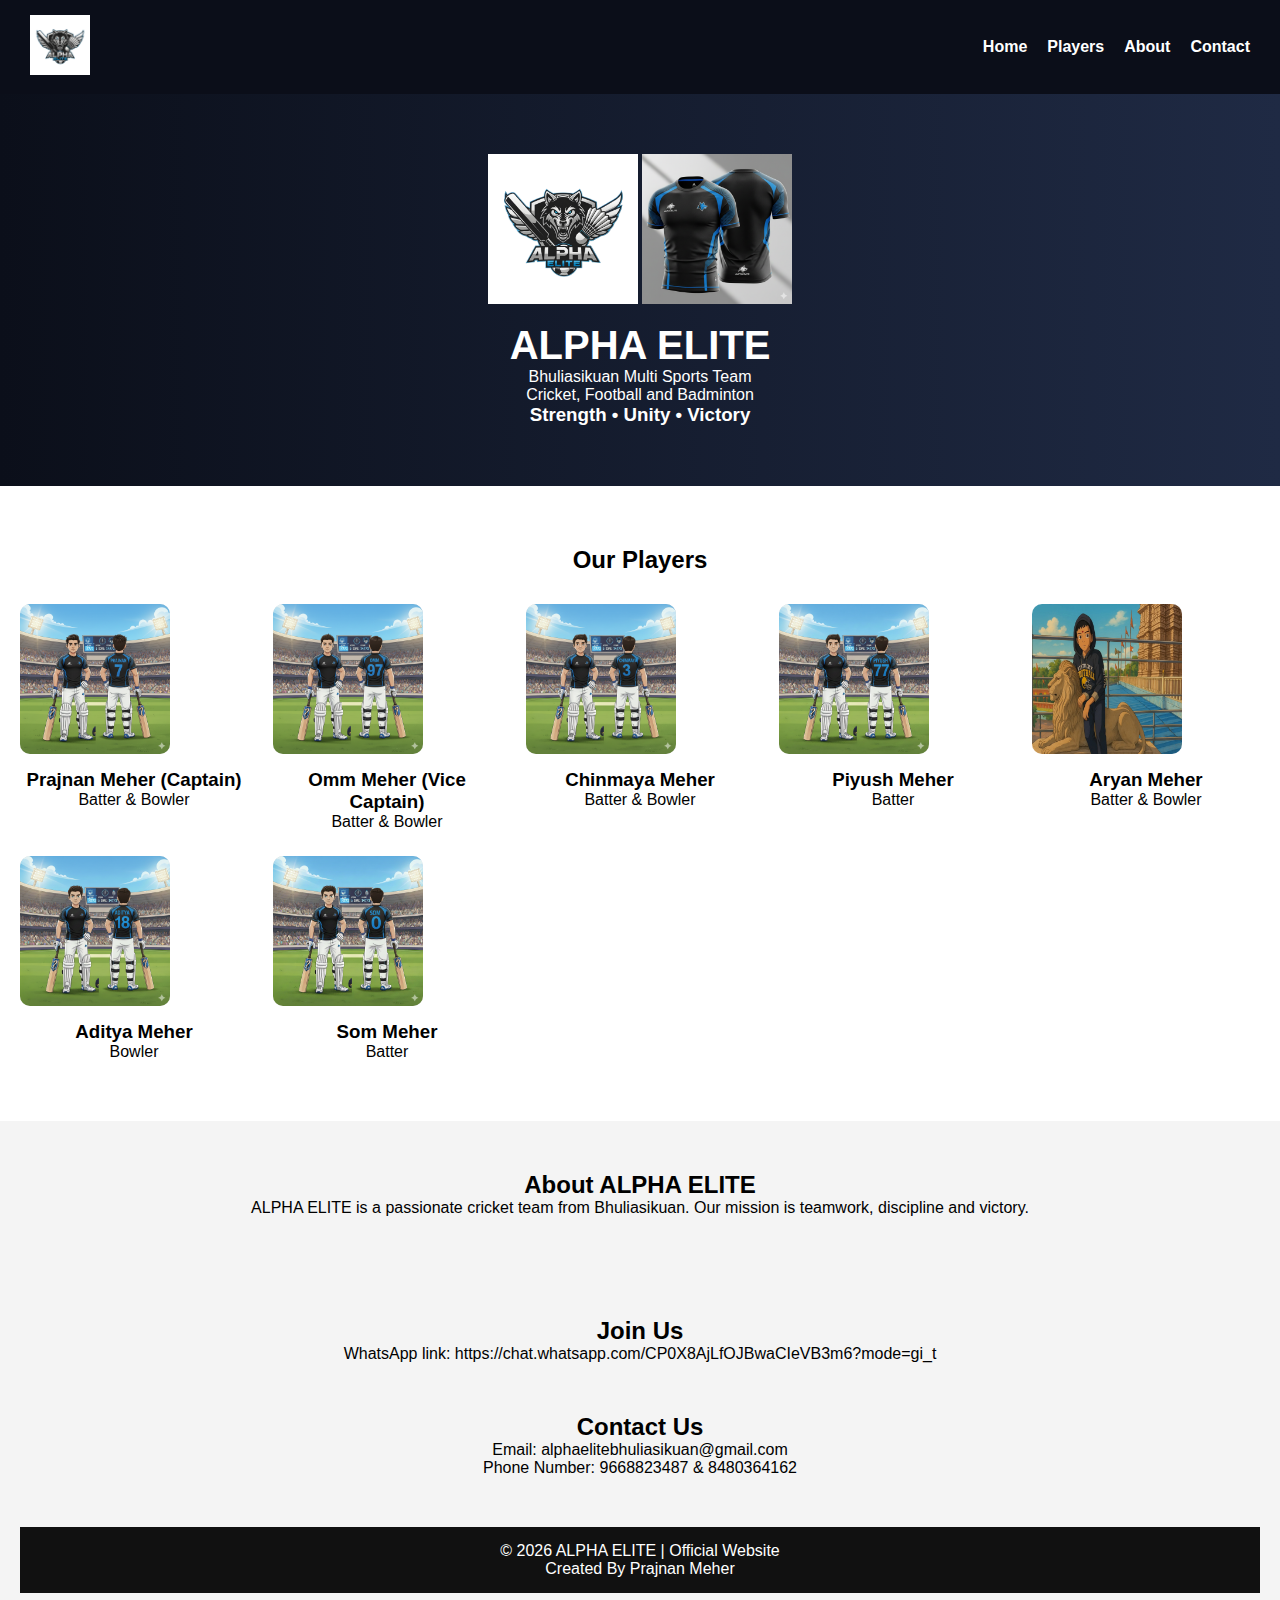
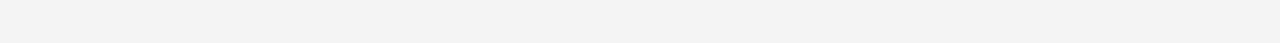
<file: index.html>
<!DOCTYPE html>
<html lang="en">

<head>
    <meta charset="UTF-8">
    <meta name="viewport" content="width=device-width, initial-scale=1.0">
    <title>ALPHA ELITE - Official Team</title>
    <link rel="stylesheet" href="style.css">
</head>

<body>

    <header>
        <div class="logo">
            <img src="logo.png" alt="Alpha Elite Logo">
        </div>

        <nav id="nav">
            <a href="#">Home</a>
            <a href="#players">Players</a>
            <a href="#about">About</a>
            <a href="#contact">Contact</a>
        </nav>

        <div class="menu-toggle" onclick="toggleMenu()">☰</div>
    </header>

    <!-- Hero Section -->
    <section class="hero">
        <img src="logo.png" class="hero-logo">
        <img src="image.png" class="hero-logo">
        <h1>ALPHA ELITE</h1>
        <p>Bhuliasikuan Multi Sports Team</p>
        <p>Cricket, Football and Badminton</p>
        <h3>Strength • Unity • Victory</h3>
    </section>

    <!-- Players Section -->
    <section id="players" class="players">
        <h2>Our Players</h2>

        <div class="player-container">

            <div class="card">
                <img src="prajnan.png" class="photo">
                <h3>Prajnan Meher (Captain)</h3>
                <p>Batter & Bowler</p>
            </div>

            <div class="card">
                <img src="omm.png" class="photo">
                <h3>Omm Meher (Vice Captain)</h3>
                <p>Batter & Bowler</p>
            </div>

            <div class="card">
                <img src="chinmaya.png" class="photo">
                <h3>Chinmaya Meher</h3>
                <p>Batter & Bowler</p>
            </div>

            <div class="card">
                <img src="piyush.png" class="photo">
                <h3>Piyush Meher</h3>
                <p>Batter</p>
            </div>

            <div class="card">
                <img src="aryan.jpg" class="photo">
                <h3>Aryan Meher</h3>
                <p>Batter & Bowler</p>
            </div>

            <div class="card">
                <img src="aditya.png" class="photo">
                <h3>Aditya Meher</h3>
                <p>Bowler</p>
            </div>

            <div class="card">
                <img src="som.png" class="photo">
                <h3>Som Meher</h3>
                <p>Batter</p>
            </div>

        </div>
    </section>

    <!-- About -->
    <section id="about" class="about">
        <h2>About ALPHA ELITE</h2>
        <p>
            ALPHA ELITE is a passionate cricket team from Bhuliasikuan.
            Our mission is teamwork, discipline and victory.
        </p>
    </section>

    <!-- Contact -->
    <section id="contact" class="contact">
        <h2>Join Us</h2>
        <p>WhatsApp link: https://chat.whatsapp.com/CP0X8AjLfOJBwaCIeVB3m6?mode=gi_t </p>
    <section id="contact" class="contact">
        <h2>Contact Us</h2>
        <p>Email: alphaelitebhuliasikuan@gmail.com</p>
        <p>Phone Number: 9668823487 & 8480364162</p>
    </section>

    <footer>
        <p>© 2026 ALPHA ELITE | Official Website</p>
        <p>Created By Prajnan Meher</p>
    </footer>

    <script src="script.js"></script>
</body>

</html>
</file>
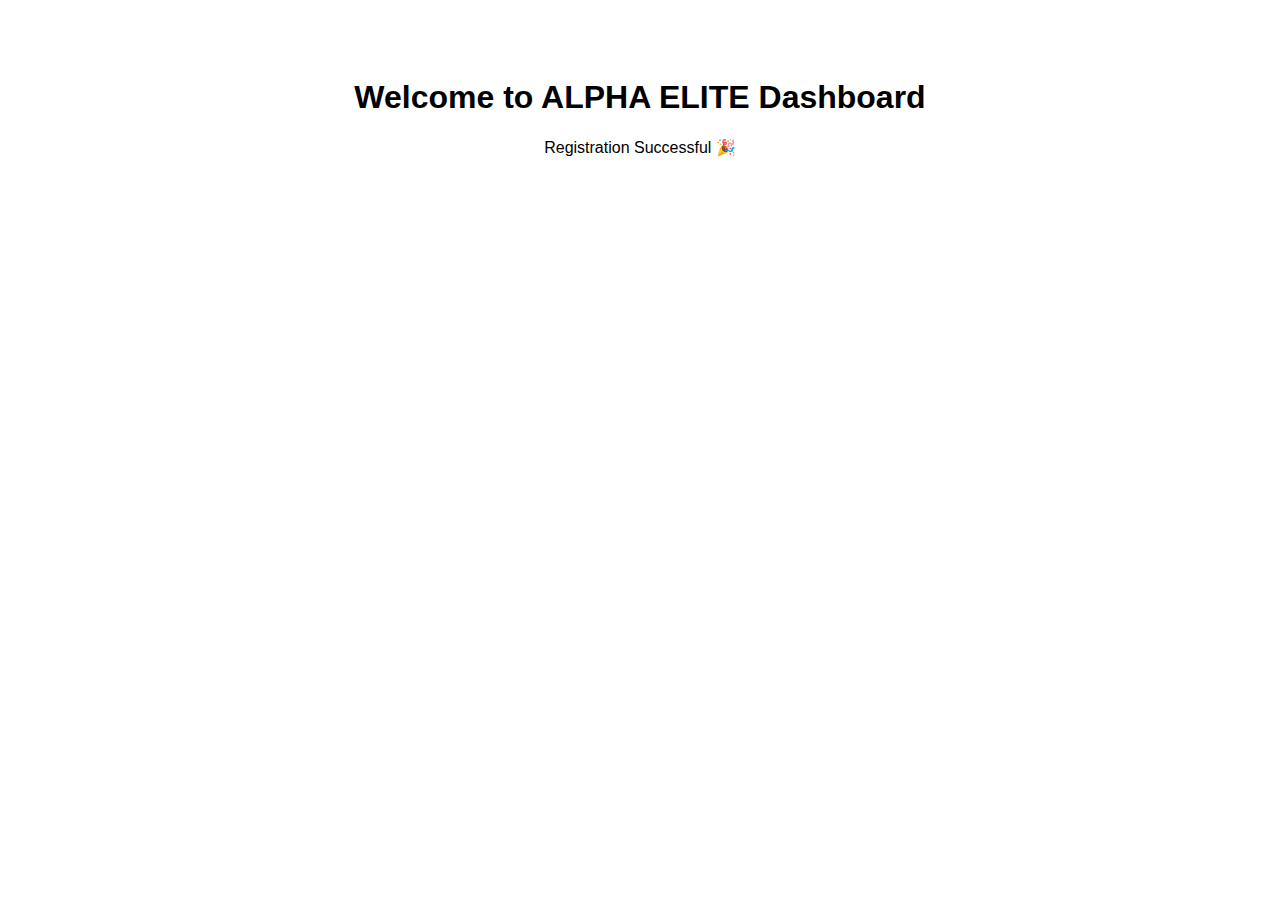
<file: dashboard.html>
<!DOCTYPE html>
<html>
<head>
  <title>Dashboard</title>
</head>
<body style="text-align:center; font-family: Arial; padding-top:50px;">

<h1>Welcome to ALPHA ELITE Dashboard</h1>
<p>Registration Successful 🎉</p>

</body>
</html>
</file>
<file: style.css>
*{
    margin:0;
    padding:0;
    box-sizing:border-box;
    font-family:Arial, Helvetica, sans-serif;
}

/* Header */
header{
    background:hsl(224, 41%, 7%);
    display:flex;
    justify-content:space-between;
    align-items:center;
    padding:15px 30px;
    position:relative;
}

.logo img{
    height:60px;
}

nav{
    display:flex;
    gap:20px;
}

nav a{
    text-decoration:none;
    color:white;
    font-weight:bold;
}

nav a:hover{
    color:#00bfff;
}

.menu-toggle{
    display:none;
    font-size:28px;
    color:white;
    cursor:pointer;
}

/* Hero */
.hero{
    background:linear-gradient(to right,#0b0f1a,#1f2a44);
    color:white;
    text-align:center;
    padding:60px 20px;
}

.hero-logo{
    width:150px;
    margin-bottom:15px;
}

.hero h1{
    font-size:40px;
}

/* Players */
.players{
    padding:60px 20px;
    text-align:center;
}

.player-container{
    display:grid;
    grid-template-columns:repeat(auto-fit, minmax(220px,1fr));
    gap:25px;
    margin-top:30px;
}   align-items:center

.card{
    background:white;
    padding:20px;
    border-radius:12px;
    box-shadow:0 5px 15px rgba(0,0,0,0.2);
}

.photo{
    height:150px;
    background:#ddd;
    border-radius:10px;
    display:flex;
    align-items:center;
    justify-content:center;
    margin-bottom:15px;
}

/* About & Contact */
.about, .contact{
    padding:50px 20px;
    text-align:center;
    background:#f4f4f4;
}

/* Footer */
footer{
    background:#111;
    color:white;
    text-align:center;
    padding:15px;
}

/* 📱 Mobile Responsive */
@media(max-width:768px){

    nav{
        display:none;
        flex-direction:column;
        background:#0b0f1a;
        position:absolute;
        top:80px;
        right:0;
        width:200px;
        padding:20px;
    }

    nav.active{
        display:flex;
    }

    .menu-toggle{
        display:block;
    }

    .hero h1{
        font-size:28px;
    }
}
</file>
